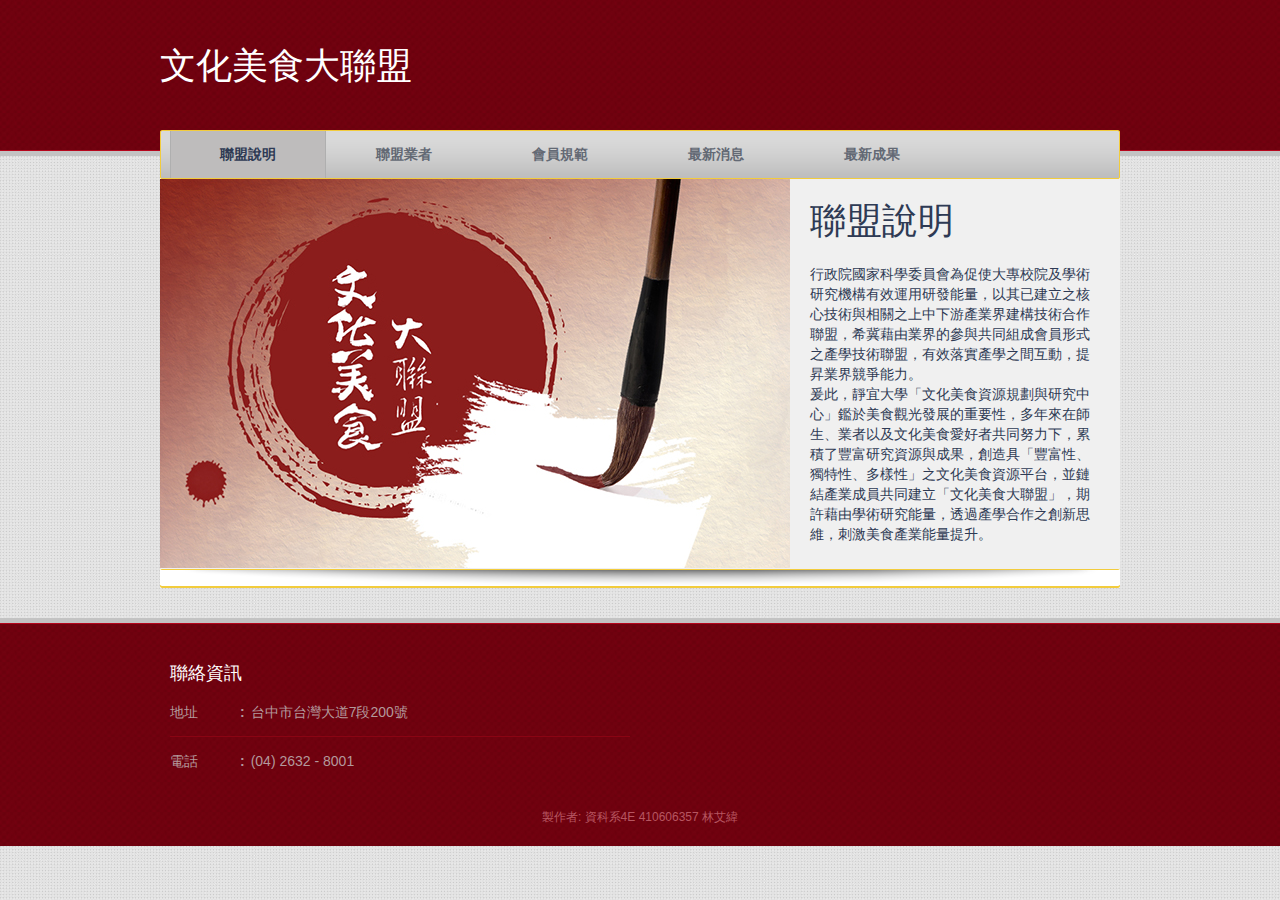
<file: index.html>
<!DOCTYPE html>
<!-- Website template by freewebsitetemplates.com -->
<html>
<head>
	<meta charset="UTF-8">
	<title>文化美食大聯盟</title>
	<link rel="stylesheet" href="css/style.css" type="text/css">
</head>
<body>
	<div id="page">
		<div id="header">
			<div class="background">
				<h1 id="logo"> <a href="index.html">文化美食大聯盟</a> </h1>
				<div id="navigation">
					<ul>
						<li class="selected">
							<a href="index.html">聯盟說明</a>
						</li>
						<li>
							<a href="members.html">聯盟業者</a>
						</li>
						<li>
							<a href="rules.html">會員規範</a>
						</li>
						<li>
							<a href="news.html">最新消息</a>
						</li>
						<li>
							<a href="works.html">最新成果</a>
						</li>
						
					</ul>
				</div>
			</div>
		</div>
		<div id="contents">
			<div id="adbox">
				<div>
					<img src="images/index.jpg" alt="Img" height="389" width="630">
					<h1>聯盟說明</h1>
					<h4>
						行政院國家科學委員會為促使大專校院及學術研究機構有效運用研發能量，以其已建立之核心技術與相關之上中下游產業界建構技術合作聯盟，希冀藉由業界的參與共同組成會員形式之產學技術聯盟，有效落實產學之間互動，提昇業界競爭能力。 
						<br>
						爰此，靜宜大學「文化美食資源規劃與研究中心」鑑於美食觀光發展的重要性，多年來在師生、業者以及文化美食愛好者共同努力下，累積了豐富研究資源與成果，創造具「豐富性、獨特性、多樣性」之文化美食資源平台，並鏈結產業成員共同建立「文化美食大聯盟」，期許藉由學術研究能量，透過產學合作之創新思維，刺激美食產業能量提升。
					</h4>
					
				</div>
			</div>
		</div>
		<div id="footer">
			<div class="background">
				<div class="body">
					<div class="section">
						<h3>聯絡資訊</h3>
						<ul>
							<li>
								<span>地址</span><strong>:</strong>
								<p>
									台中市台灣大道7段200號
								</p>
							</li>
							<li>
								<span>電話</span><strong>:</strong>
								<p>
									(04) 2632 - 8001
								</p>
							</li>
						</ul>
					</div>
					<p id="footnote">
						製作者: 資科系4E 410606357 林艾緯
					</p>
				</div>
			</div>
		</div>
	</div>
</body>
</html>
</file>
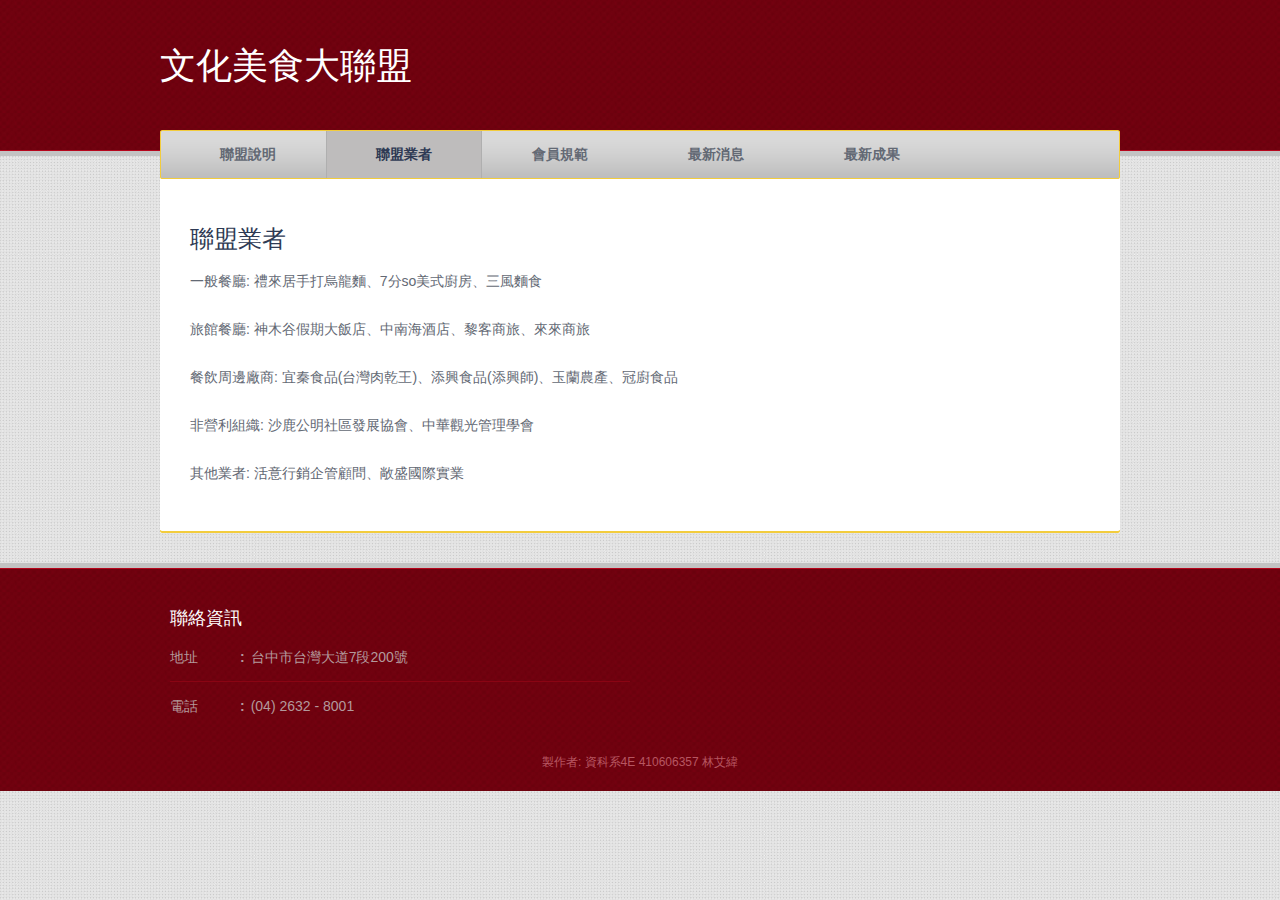
<file: members.html>
<!DOCTYPE html>
<!-- Website template by freewebsitetemplates.com -->
<html>
<head>
	<meta charset="UTF-8">
	<title>文化美食大聯盟</title>
	<link rel="stylesheet" href="css/style.css" type="text/css">
</head>
<body>
	<div id="page">
		<div id="header">
			<div class="background">
				<h1 id="logo"> <a href="index.html">文化美食大聯盟</a> </h1>
				<div id="navigation">
					<ul>
						<li>
							<a href="index.html">聯盟說明</a>
						</li>
						<li class="selected">
							<a href="members.html">聯盟業者</a>
						</li>
						<li>
							<a href="rules.html">會員規範</a>
						</li>
						<li>
							<a href="news.html">最新消息</a>
						</li>
						<li>
							<a href="works.html">最新成果</a>
						</li>
						
					</ul>
				</div>
			</div>
		</div>
		<div id="contents">
			<div id="about">
				<h2>聯盟業者</h2>
				<p>
					一般餐廳: 禮來居手打烏龍麵、7分so美式廚房、三風麵食
					<br><br>
					旅館餐廳: 神木谷假期大飯店、中南海酒店、黎客商旅、來來商旅
					<br><br>
					餐飲周邊廠商: 宜秦食品(台灣肉乾王)、添興食品(添興師)、玉蘭農產、冠廚食品
					<br><br>
					非營利組織: 沙鹿公明社區發展協會、中華觀光管理學會
					<br><br>
					其他業者: 活意行銷企管顧問、敞盛國際實業
					<br><br>
				</p>
				</div>
			</div>
		</div>
		<div id="footer">
			<div class="background">
				<div class="body">
					<div class="section">
						<h3>聯絡資訊</h3>
						<ul>
							<li>
								<span>地址</span><strong>:</strong>
								<p>
									台中市台灣大道7段200號
								</p>
							</li>
							<li>
								<span>電話</span><strong>:</strong>
								<p>
									(04) 2632 - 8001
								</p>
							</li>
						</ul>
					</div>
					<p id="footnote">
						製作者: 資科系4E 410606357 林艾緯
					</p>
				</div>
			</div>
		</div>
	</div>
</body>
</html>
</file>
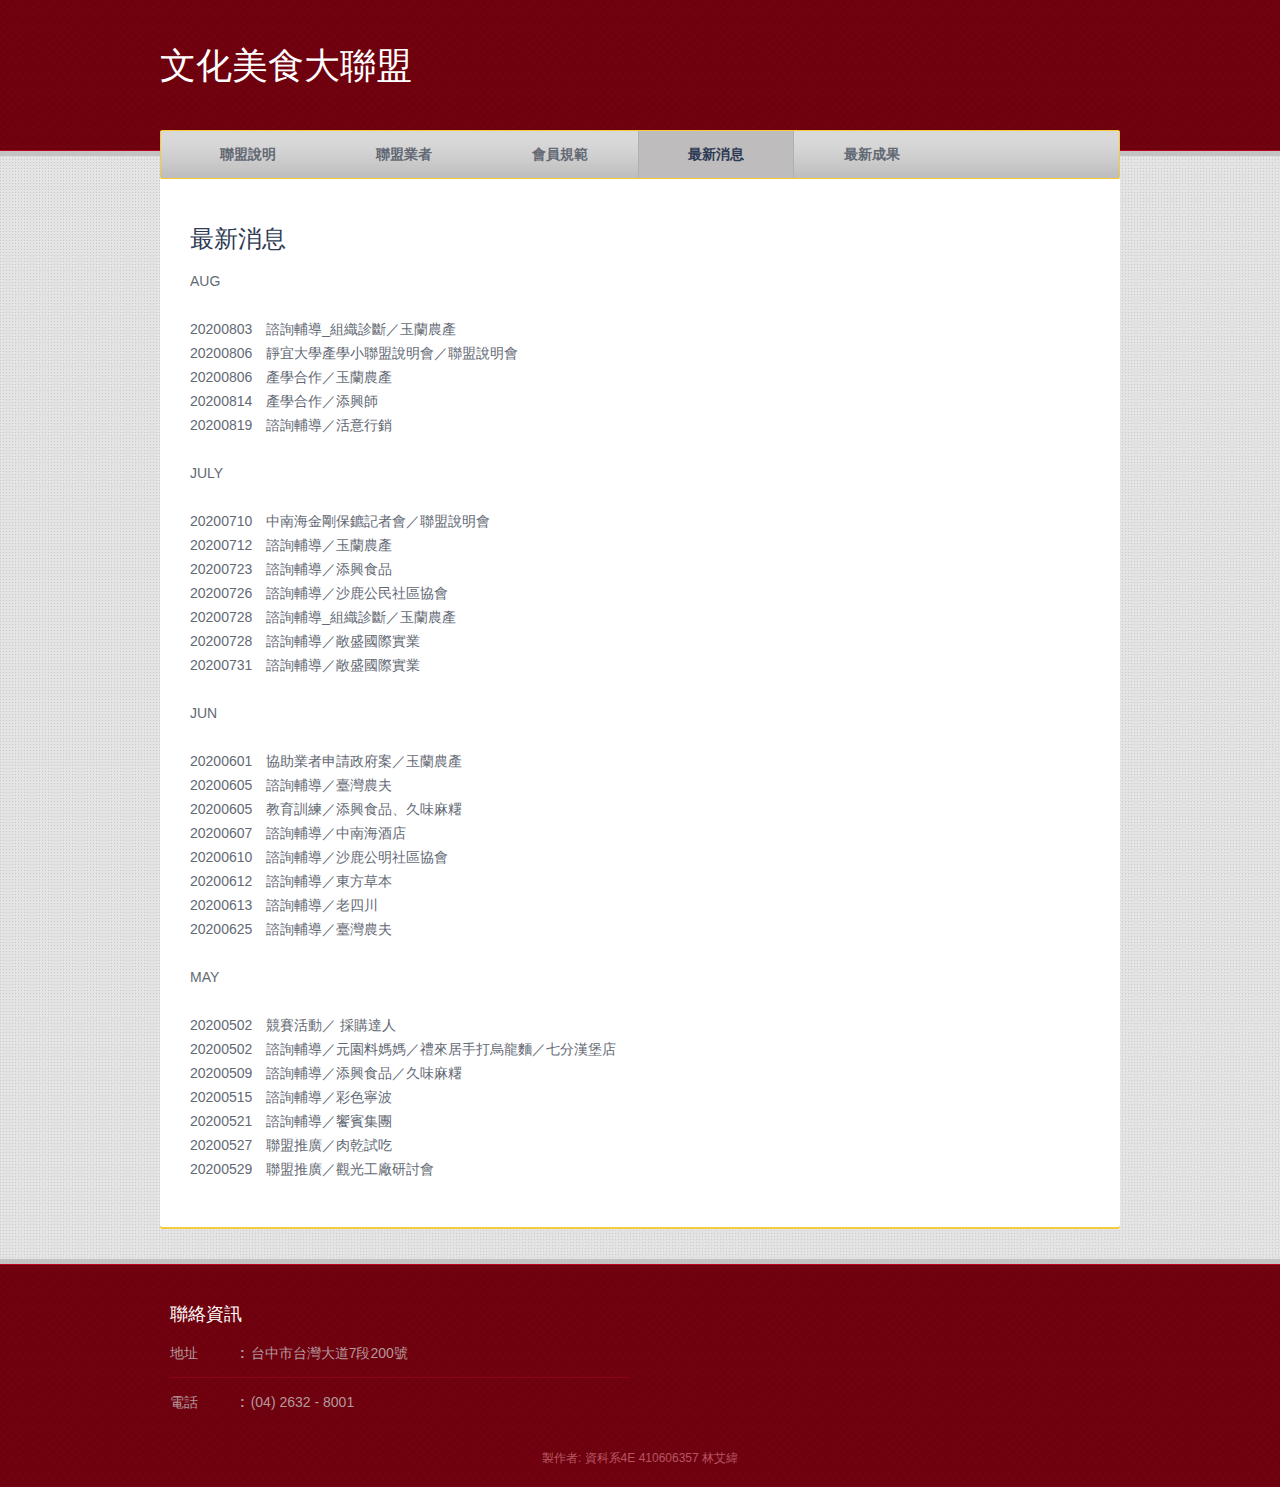
<file: news.html>
<!DOCTYPE html>
<!-- Website template by freewebsitetemplates.com -->
<html>
<head>
	<meta charset="UTF-8">
	<title>文化美食大聯盟</title>
	<link rel="stylesheet" href="css/style.css" type="text/css">
</head>
<body>
	<div id="page">
		<div id="header">
			<div class="background">
				<h1 id="logo"> <a href="index.html">文化美食大聯盟</a> </h1>
				<div id="navigation">
					<ul>
						<li>
							<a href="index.html">聯盟說明</a>
						</li>
						<li>
							<a href="members.html">聯盟業者</a>
						</li>
						<li>
							<a href="rules.html">會員規範</a>
						</li>
						<li class="selected">
							<a href="news.html">最新消息</a>
						</li>
						<li>
							<a href="works.html">最新成果</a>
						</li>
						
					</ul>
				</div>
			</div>
		</div>
		<div id="contents">
			<div id="about">
				<h2>最新消息</h2>
				<p>
					AUG
					<br><br>
					20200803　諮詢輔導_組織診斷／玉蘭農產
					<br> 
					20200806　靜宜大學產學小聯盟說明會／聯盟說明會 
					<br>
					20200806　產學合作／玉蘭農產 
					<br>
					20200814　產學合作／添興師 
					<br>
					20200819　諮詢輔導／活意行銷
					<br><br>

					JULY
					<br><br>
					20200710　中南海金剛保鑣記者會／聯盟說明會
					<br> 
					20200712　諮詢輔導／玉蘭農產 
					<br>
					20200723　諮詢輔導／添興食品 
					<br>
					20200726　諮詢輔導／沙鹿公民社區協會 
					<br>
					20200728　諮詢輔導_組織診斷／玉蘭農產 
					<br>
					20200728　諮詢輔導／敞盛國際實業 
					<br>
					20200731　諮詢輔導／敞盛國際實業
					<br><br>

					JUN
					<br><br>
					20200601　協助業者申請政府案／玉蘭農產 
					<br>
					20200605　諮詢輔導／臺灣農夫 
					<br>
					20200605　教育訓練／添興食品、久味麻糬 
					<br>
					20200607　諮詢輔導／中南海酒店 
					<br>
					20200610　諮詢輔導／沙鹿公明社區協會 
					<br>
					20200612　諮詢輔導／東方草本 
					<br>
					20200613　諮詢輔導／老四川 
					<br>
					20200625　諮詢輔導／臺灣農夫
					<br><br>

					MAY
					<br><br>
					20200502　競賽活動／ 採購達人 
					<br>
					20200502　諮詢輔導／元園料媽媽／禮來居手打烏龍麵／七分漢堡店 
					<br>
					20200509　諮詢輔導／添興食品／久味麻糬 
					<br>
					20200515　諮詢輔導／彩色寧波 
					<br>
					20200521　諮詢輔導／饗賓集團 
					<br>
					20200527　聯盟推廣／肉乾試吃 
					<br>
					20200529　聯盟推廣／觀光工廠研討會
					<br><br>
				</p>
				
				</div>
			</div>
		</div>
		<div id="footer">
			<div class="background">
				<div class="body">
					<div class="section">
						<h3>聯絡資訊</h3>
						<ul>
							<li>
								<span>地址</span><strong>:</strong>
								<p>
									台中市台灣大道7段200號
								</p>
							</li>
							<li>
								<span>電話</span><strong>:</strong>
								<p>
									(04) 2632 - 8001
								</p>
							</li>
						</ul>
					</div>
					<p id="footnote">
						製作者: 資科系4E 410606357 林艾緯
					</p>
				</div>
			</div>
		</div>
	</div>
</body>
</html>
</file>
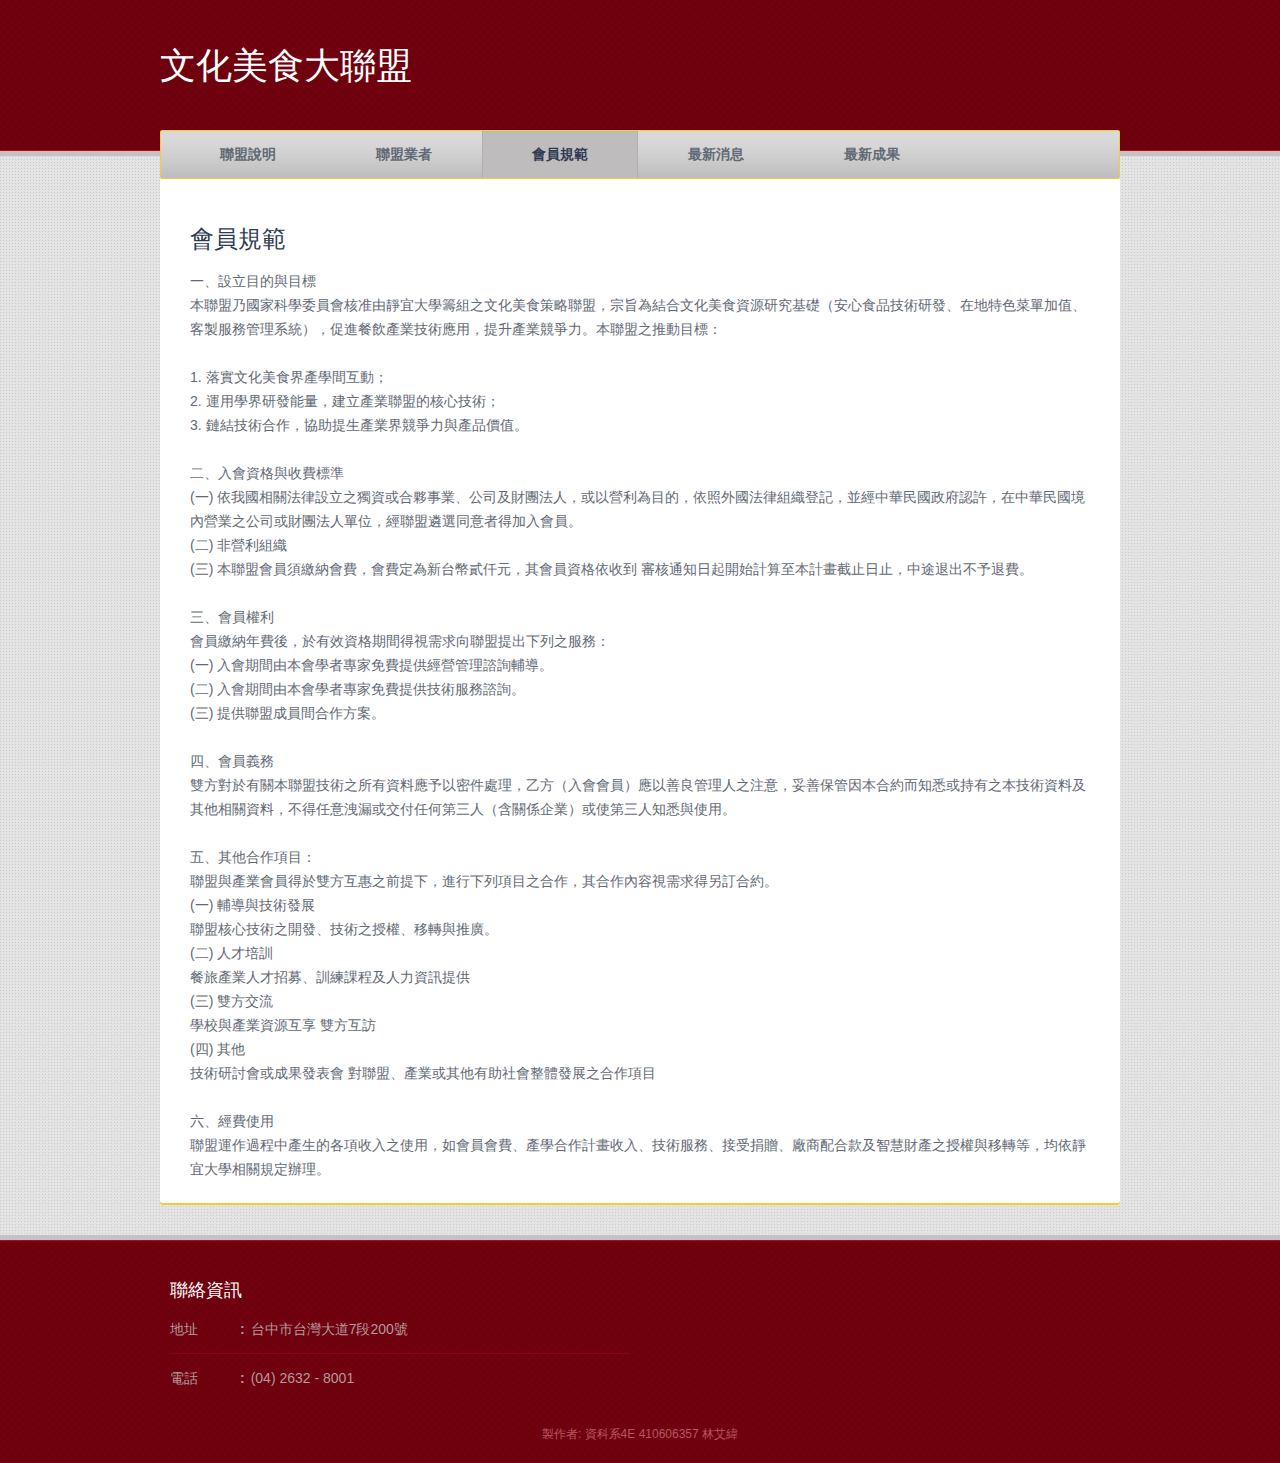
<file: rules.html>
<!DOCTYPE html>
<!-- Website template by freewebsitetemplates.com -->
<html>
<head>
	<meta charset="UTF-8">
	<title>文化美食大聯盟</title>
	<link rel="stylesheet" href="css/style.css" type="text/css">
</head>
<body>
	<div id="page">
		<div id="header">
			<div class="background">
				<h1 id="logo"> <a href="index.html">文化美食大聯盟</a> </h1>
				<div id="navigation">
					<ul>
						<li>
							<a href="index.html">聯盟說明</a>
						</li>
						<li>
							<a href="members.html">聯盟業者</a>
						</li>
						<li class="selected">
							<a href="rules.html">會員規範</a>
						</li>
						<li>
							<a href="news.html">最新消息</a>
						</li>
						<li>
							<a href="works.html">最新成果</a>
						</li>
						
					</ul>
				</div>
			</div>
		</div>
		<div id="contents">
			<div id="about">
				<h2>會員規範</h2>
				<p>
					一、設立目的與目標
					<br>
					   本聯盟乃國家科學委員會核准由靜宜大學籌組之文化美食策略聯盟，宗旨為結合文化美食資源研究基礎（安心食品技術研發、在地特色菜單加值、客製服務管理系統），促進餐飲產業技術應用，提升產業競爭力。本聯盟之推動目標：
					   <br><br>
					   1. 落實文化美食界產學間互動；
					   <br>
					   2. 運用學界研發能量，建立產業聯盟的核心技術；
					   <br>
					   3. 鏈結技術合作，協助提生產業界競爭力與產品價值。
					   <br>
					   <br>
					二、入會資格與收費標準
						<br>
						(一)  依我國相關法律設立之獨資或合夥事業、公司及財團法人，或以營利為目的，依照外國法律組織登記，並經中華民國政府認許，在中華民國境內營業之公司或財團法人單位，經聯盟遴選同意者得加入會員。 
						<br>
						(二)  非營利組織 
						<br>
						(三)  本聯盟會員須繳納會費，會費定為新台幣貳仟元，其會員資格依收到 審核通知日起開始計算至本計畫截止日止，中途退出不予退費。
						<br><br>
					三、會員權利
					<br>
					會員繳納年費後，於有效資格期間得視需求向聯盟提出下列之服務： 
					<br>
					(一) 入會期間由本會學者專家免費提供經營管理諮詢輔導。 
					<br>
					(二) 入會期間由本會學者專家免費提供技術服務諮詢。 
					<br>
					(三) 提供聯盟成員間合作方案。
					<br><br>
					四、會員義務
					<br>
					雙方對於有關本聯盟技術之所有資料應予以密件處理，乙方（入會會員）應以善良管理人之注意，妥善保管因本合約而知悉或持有之本技術資料及其他相關資料，不得任意洩漏或交付任何第三人（含關係企業）或使第三人知悉與使用。
					<br><br>
					五、其他合作項目：
					<br>
					聯盟與產業會員得於雙方互惠之前提下，進行下列項目之合作，其合作內容視需求得另訂合約。 
					<br>
					(一) 輔導與技術發展
					<br> 
					聯盟核心技術之開發、技術之授權、移轉與推廣。 
					<br>
					(二) 人才培訓 
					<br>
					餐旅產業人才招募、訓練課程及人力資訊提供 
					<br>
					(三) 雙方交流
					<br>
					學校與產業資源互享
					雙方互訪
					<br>
					 (四) 其他
					 <br>
					技術研討會或成果發表會
					對聯盟、產業或其他有助社會整體發展之合作項目
					<br><br>
					六、經費使用
					<br>
					    聯盟運作過程中產生的各項收入之使用，如會員會費、產學合作計畫收入、技術服務、接受捐贈、廠商配合款及智慧財產之授權與移轉等，均依靜宜大學相關規定辦理。 
				</p>
				</div>
			</div>
		</div>
		<div id="footer">
			<div class="background">
				<div class="body">
					<div class="section">
						<h3>聯絡資訊</h3>
						<ul>
							<li>
								<span>地址</span><strong>:</strong>
								<p>
									台中市台灣大道7段200號
								</p>
							</li>
							<li>
								<span>電話</span><strong>:</strong>
								<p>
									(04) 2632 - 8001
								</p>
							</li>
						</ul>
					</div>
					<p id="footnote">
						製作者: 資科系4E 410606357 林艾緯
					</p>
				</div>
			</div>
		</div>
	</div>
</body>
</html>
</file>
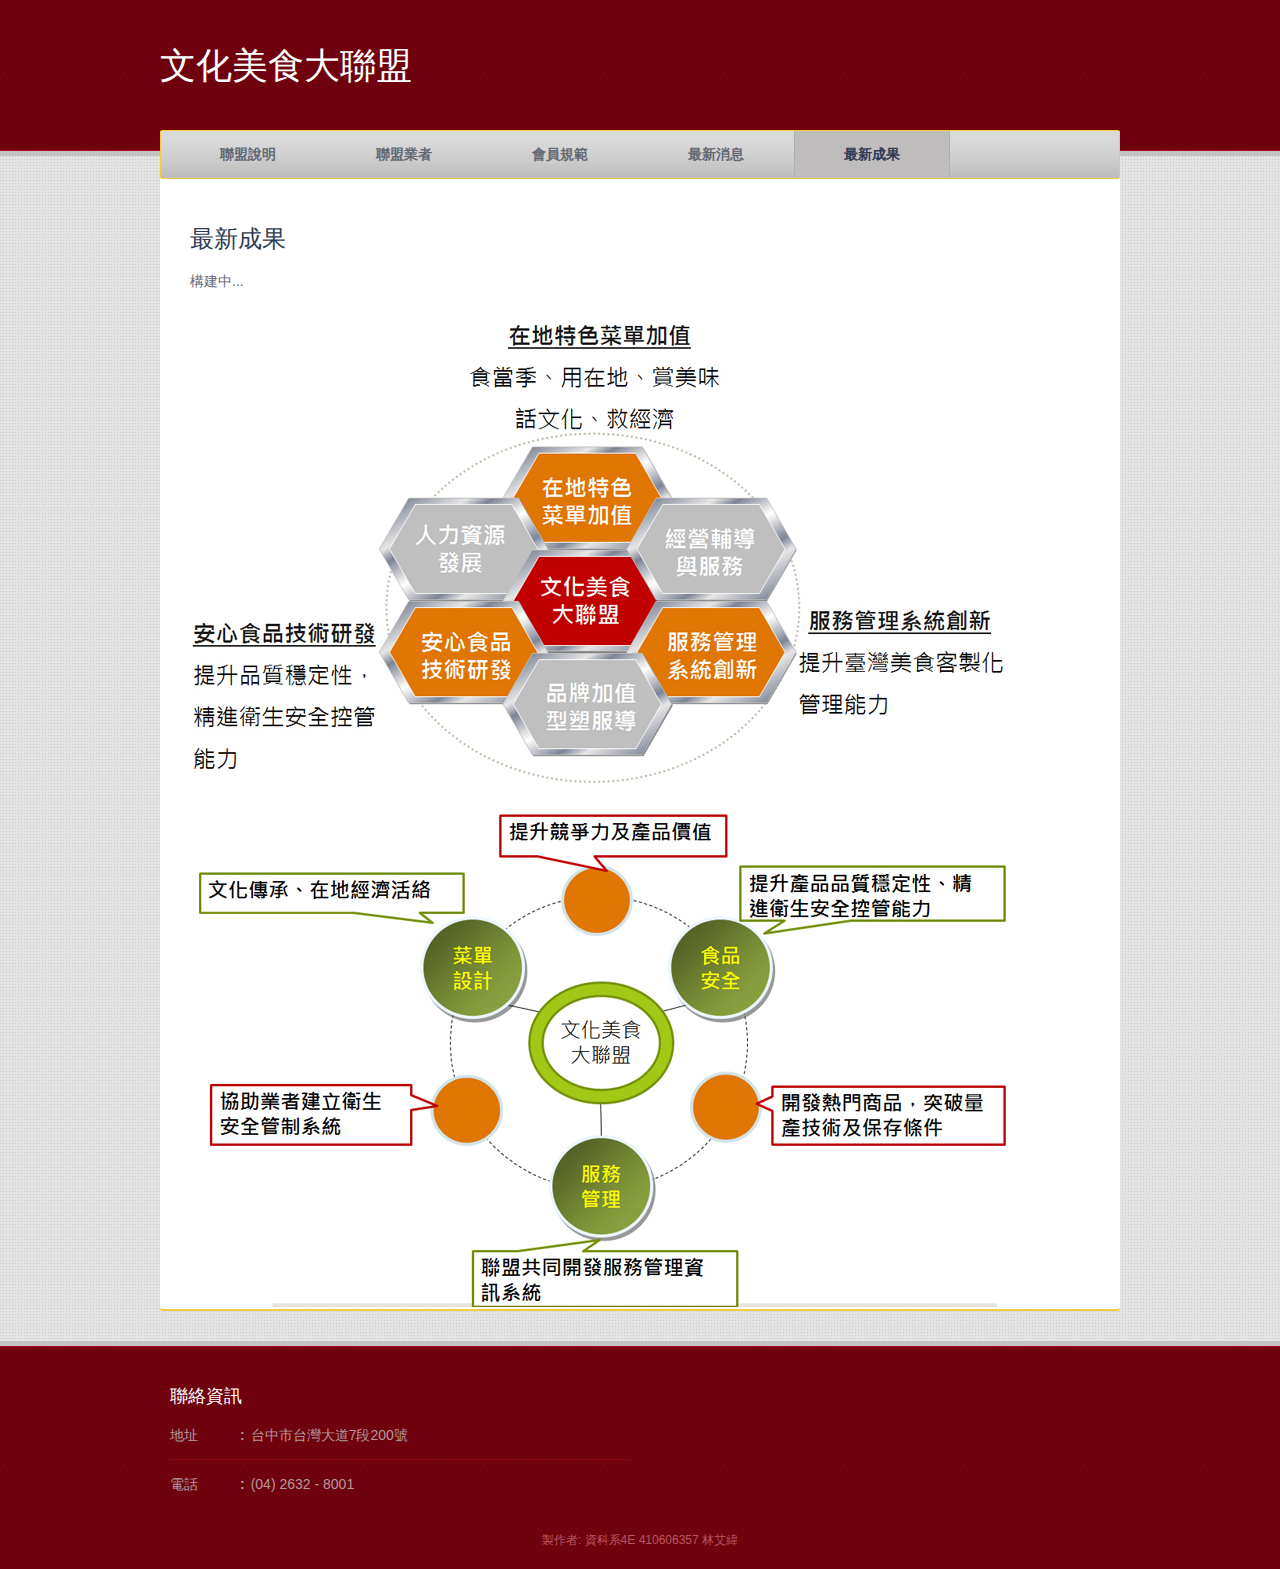
<file: works.html>
<!DOCTYPE html>
<!-- Website template by freewebsitetemplates.com -->
<html>
<head>
	<meta charset="UTF-8">
	<title>文化美食大聯盟</title>
	<link rel="stylesheet" href="css/style.css" type="text/css">
</head>
<body>
	<div id="page">
		<div id="header">
			<div class="background">
				<h1 id="logo"> <a href="index.html">文化美食大聯盟</a> </h1>
				<div id="navigation">
					<ul>
						<li>
							<a href="index.html">聯盟說明</a>
						</li>
						<li>
							<a href="members.html">聯盟業者</a>
						</li>
						<li>
							<a href="rules.html">會員規範</a>
						</li>
						<li>
							<a href="news.html">最新消息</a>
						</li>
						<li class="selected">
							<a href="works.html">最新成果</a>
						</li>
						
					</ul>
				</div>
			</div>
		</div>
		<div id="contents">
			<div id="about">
				<h2>最新成果</h2>
				<p>
					構建中...
				</p>

				<img src="images/plan-action.jpg" alt="Img" height="489" width="827">
				<br>
				<img src="images/purpose.jpg" alt="Img" height="497" width="827">
				</div>
			</div>
		</div>
		<div id="footer">
			<div class="background">
				<div class="body">
					<div class="section">
						<h3>聯絡資訊</h3>
						<ul>
							<li>
								<span>地址</span><strong>:</strong>
								<p>
									台中市台灣大道7段200號
								</p>
							</li>
							<li>
								<span>電話</span><strong>:</strong>
								<p>
									(04) 2632 - 8001
								</p>
							</li>
						</ul>
					</div>
					<p id="footnote">
						製作者: 資科系4E 410606357 林艾緯
					</p>
				</div>
			</div>
		</div>
	</div>
</body>
</html>
</file>
<file: css/style.css>
/* Website template by freewebsitetemplates.com */
@font-face {
	font-family: 'DaysOne-Regular';
	src: url('../fonts/DaysOne-Regular.eot');
	src: local('☺'), url('../fonts/DaysOne-Regular.woff') format('woff'), url('../fonts/DaysOne-Regular.ttf') format('truetype'), url('../fonts/DaysOne-Regular.svg') format('svg');
	font-weight: normal;
	font-style: normal;
}
body {
	background: url(../images/bg-body.jpg) repeat left top;
	font-family: Arial, Helvetica, sans-serif;
	min-width: 960px;
	margin: 0;
}
.background {
	background: url(../images/bg-pattern-red.jpg) repeat left top;
}
#page {
	width: 960px;
	margin: 0 auto;
	padding: 156px 0 0;
}
img {
	border: 0;
}
/*------------------------------ SPRITES ------------------------------*/
#footer ul li a {
	background: url(../images/icons.png) no-repeat;
}
#message input[type='submit'], .more {
	background: url(../images/bg-buttons.png) no-repeat;
}
.more {
	background-position: 0 -35px;
	color: #636974;
	display: inline-block;
	font-size: 14px;
	font-weight: bold;
	height: 35px;
	line-height: 35px;
	width: 170px;
	padding: 1px 0;
	text-align: center;
	text-decoration: none;
	text-transform: uppercase;
}
.more:hover {
	background-position: 0 -82px;
	color: #010000;
}
/*------------------------------ HEADER ------------------------------*/
#header {
	width: 100%;
	border-bottom: 5px solid #c3c3c3;
	position: absolute;
	left: 0;
	top: 0;
}
#header .background {
	height: 150px;
	border-bottom: 1px solid #b6051c;
}
/** Logo **/
#logo {
	font-family: 'DaysOne-Regular';
	font-size: 36px;
	font-weight: normal;
	line-height: 130px;
	width: 960px;
	margin: 0 auto;
}
#logo a {
	color: #fff;
	text-decoration: none;
	text-transform: uppercase;
}
/** Navigation **/
#navigation {
	background: url(../images/bg-navigation.png) no-repeat;
	height: 49px;
	width: 960px;
	margin: 0 auto;
	position: relative;
	top: 0;
}
#navigation ul {
	display: inline-block;
	list-style: none;
	margin: 0;
	padding: 1px 10px;
}
#navigation li {
	float: left;
}
#navigation li a {
	color: #636974;
	display: block;
	font-size: 14px;
	font-weight: bold;
	line-height: 47px;
	width: 154px;
	border-color: transparent;
	border-style: none solid;
	border-width: 1px;
	text-align: center;
	text-decoration: none;
	text-transform: uppercase;
}
#navigation li a:hover, #navigation li.selected a {
	background-color: #bebcbc;
	color: #2e3a54;
	border-color: #afafaf;
}
/*------------------------------ CONTENTS ------------------------------*/
#contents {
	background: #fff url(../images/bg-content-bottom.png) no-repeat left bottom;
	display: inline-block;
	width: 100%;
	margin-bottom: 30px;
	padding: 23px 0 0;
	-webkit-border-bottom-right-radius: 1px;
	-webkit-border-bottom-left-radius: 1px;
	-moz-border-radius-bottomright: 1px;
	-moz-border-radius-bottomleft: 1px;
	border-bottom-right-radius: 1px;
	border-bottom-left-radius: 1px;
}
#contents h1, #contents h2, #contents h4, #contents h5, #contents h6 {
	color: #2e3a54;
	font-family: "DaysOne-Regular";
	font-size: 36px;
	font-weight: normal;
	margin: 0 0 18px;
}
#contents h2 {
	font-size: 24px;
	line-height: 24px;
	text-transform: uppercase;
}
#contents h4 {
	font-size: 16px;
	line-height: 20px;
	margin: 0 0 12px;
	text-transform: uppercase;
}
#contents h5 {
	font-size: 14px;
	line-height: 24px;
	margin: 0;
	text-transform: uppercase;
}
#contents h5 a {
	color: #940315;
	text-decoration: none;
}
#contents h6 {
	font-size: 12px;
	line-height: 24px;
	text-transform: uppercase;
}
#contents p {
	color: #636974;
	font-size: 14px;
	line-height: 24px;
	margin: 0;
	padding: 0 0 24px;
}
#contents p a {
	color: #636974;
}
#contents p a:hover {
	color: #721f29;
}
#contents h5 a:hover {
	text-decoration: underline;
}
#contents .footer {
	background-color: #f8f8f8;
	clear: both;
	width: 900px;
	margin: 0 0 4px -30px;
	padding: 20px 30px 0;
}
#contents .footer h6 {
	float: left;
	width: 210px;
	margin-bottom: 30px;
	margin-right: 20px;
	text-transform: uppercase;
}
#contents .section {
	width: 260px;
	padding: 0 0 0 20px;
}
#contents > div:first-child {
	padding: 48px 30px 24px;
}
.time {
	color: #636974;
	display: block;
	font-size: 12px;
	line-height: 12px;
	padding: 6px 0 5px;
}
/** adbox **/
#contents #adbox {
	background: url(../images/bg-adbox-bottom.png) no-repeat left bottom;
	padding: 0 0 19px;
	position: relative;
}
#adbox > div {
	background-color: #f0f0f0;
	height: 390px;
	-webkit-border-bottom-right-radius: 1px;
	-webkit-border-bottom-left-radius: 1px;
	-moz-border-radius-bottomright: 1px;
	-moz-border-radius-bottomleft: 1px;
	border-bottom-right-radius: 1px;
	border-bottom-left-radius: 1px;
	padding-right: 20px;
}
#adbox > div:after {
	clear:both;
	content:"";
	display:block;
	height:1%;
	line-height:0;
	visibility:hidden;
}
#adbox h1 {
	padding-top: 18px;
}
#adbox h4 {
	font-size: 14px;
}
#adbox img {
	float: left;
	margin-right: 20px;
}
/** Sidebar **/
#contents .sidebar {
	float: left;
	min-height: 490px;
	width: 279px;
	border-right: 1px solid #f2cc3d;
	margin: -19px 40px 0 30px;
	padding: 20px 0 0;
}
#contents .sidebar ul {
	list-style: none;
	margin: 0;
	padding: 0;
}
#contents .sidebar ul li {
	font-size: 14px;
	line-height: 24px;
	margin: 0 0 24px;
}
#contents .sidebar ul span {
	color: #636974;
	display: block;
	font-size: 12px;
	line-height: 12px;
	padding: 6px 0 5px;
}
#contents .sidebar ul li a {
	color: #636974;
	text-decoration: none;
}
#contents .sidebar ul li a:hover {
	text-decoration: underline;
}
#sidebar, .highlight {
	float: right;
	display: inline-block;
	border-left: 1px solid #f2cc3d;
	margin: 0 0 24px 19px;
}
#sidebar .section {
	border-top: 1px solid #f2cc3d;
	padding-top: 24px;
}
#sidebar .section:first-child {
	border: 0;
	padding-top: 0;
}
#sidebar .section ul {
	color: #636974;
	font-size: x-small;
	margin: 0 0 24px;
	padding-left: 12px;
}
#sidebar .section ul li {
	padding-left: 10px;
}
#sidebar .section ul li > a {
	color: #636974;
	display: block;
	font-size: 14px;
	line-height: 24px;
	text-decoration: none;
}
#sidebar .section ul li a:hover {
	text-decoration: underline;
}
/** list **/
ul.list {
	list-style: none;
	width: 600px;
	margin: 0;
	padding: 0;
}
ul.list li h5 + img {
	float: left;
	margin-right: 20px;
	margin-top: 6px;
}
/** Main **/
#main > ul {
	display: inline-block;
	list-style: none;
	width: 580px;
	margin: 0;
	padding: 0;
}
#main > ul li {
	float: left;
	width: 290px;
}
#main > ul li p b {
	color: #2e3a54;
	display: block;
	font-family: 'DaysOne-Regular';
	font-weight: normal;
	text-transform: uppercase;
}
/** About **/
#contents #about {
	padding-bottom: 0;
	padding-top: 48px;
}
#about #main img {
	margin-bottom: 18px;
}
#about .footer p {
	font-size: 12px;
}
/** Services **/
#contents #services {
	display: inline-block;
	width: 900px;
}
#services #sidebar {
	min-height: 620px;
}
/** Rates **/
#rates #sidebar {
	min-height: 616px;
	margin-left: 19px;
}
#rates ul.list li {
	display: inline-block;
	width: 100%;
}
#rates ul.list li > div {
	float: right;
	width: 198px;
	margin-left: 20px;
}
/** Blog **/
#blog #sidebar {
	min-height: 740px;
}
#blog #sidebar ul.posts {
	list-style: none;
	padding: 0;
}
#blog #sidebar ul.posts li {
	margin: 0 0 24px;
	padding: 0;
}
#blog #sidebar ul.posts li span.time a {
	color: #636974;
	text-decoration: none;
}
#blog #sidebar ul.posts li span.time a:hover {
	text-decoration: underline;
}
#blog #main span.time, #blog #main span.time a {
	color: #2e3a54;
	text-decoration: none;
}
#blog #main > ul li {
	width: 100%;
}
/** Contact **/
#contents #contact {
	padding-bottom: 0;
	padding-top: 48px;
}
#contact .highlight {
	width: 438px;
	padding-left: 20px;
}
#contact .highlight ul {
	display: block;
	list-style: none;
	width: 100%;
	margin: 0;
	padding: 0;
}
#contact .highlight ul li {
	float: left;
	display: inline-block;
	width: 180px;
	vertical-align: text-top;
}
#contact .highlight ul li:first-child {
	margin-right: 60px;
}
#contact #main img {
	margin: 6px 0 14px;
}
/*------------------------------ FOOTER ------------------------------*/
#footer {
	width: 100%;
	border-top: 5px solid #c3c3c3;
	position: absolute;
	left: 0;
}
#footer .background {
	border-top: 1px solid #b6051c;
}
#footer .body {
	width: 960px;
	margin: 0 auto;
	padding: 40px 0 20px;
}
#footer .section {
	float: left;
	display: inline-block;
	width: 460px;
	margin: 0 10px 24px;
}
#footer h3 {
	color: #fff;
	font-family: 'DaysOne-Regular';
	font-size: 18px;
	font-weight: normal;
	line-height: 18px;
	margin: 0 0 18px;
	text-transform: uppercase;
}
#footer ul {
	list-style: none;
	margin: 0;
	padding: 0;
}
#footer ul li {
	color: #b3999c;
	display: inline-block;
	font-size: 14px;
	line-height: 24px;
	width: 100%;
	border-top: 1px solid #8a0413;
	padding: 12px 0 0;
	vertical-align:top;
}
#footer ul li:first-child, #footer #message ul li {
	border: 0;
	padding: 0;
}
#footer ul li span {
	float: left;
	display: inline-block;
	width: 70px;
	vertical-align:top;
}
#footer ul li strong {
	float: left;
	display: inline-block;
	margin-right: 6px;
	vertical-align: top;
}
#footer ul li p {
	float: left;
	display: inline-block;
	width: 370px;
	margin: 0;
	padding: 0 0 12px;
}
#footer ul li a {
	color: #b3999c;
	display: inline-block;
	height: 22px;
	width: 30px;
	margin: 0 10px;
	text-decoration: none;
}
#footer ul li a.twitter {
	background-position: -40px 0;
}
#footer ul li a.facebook {
	background-position: -40px -32px;
}
#footer ul li a.googleplus {
	background-position: -40px -64px;
}
#footer ul li a.twitter:hover {
	background-position: 0 0;
}
#footer ul li a.facebook:hover {
	background-position: 0 -32px;
}
#footer ul li a.googleplus:hover {
	background-position: 0 -64px;
}
/** message **/
#message label {
	float: left;
	color: #b3999c;
	display: inline-block;
	font-size: 14px;
	line-height: 30px;
	width: 96px;
	margin-right: 10px;
	text-align: right;
}
#message input[type='text'] {
	color: #636974;
	display: inline-block;
	font-family: Arial, Helvetica, sans-serif;
	font-size: 14px;
	height: 35px;
	line-height: 35px;
	width: 342px;
	border: 1px solid #d7d7d7;
	margin: 0 0 11px;
	padding: 0 4px;
}
#message textarea {
	color: #636974;
	display: inline-block;
	font-family: Arial, Helvetica, sans-serif;
	font-size: 14px;
	height: 95px;
	line-height: 24px;
	width: 342px;
	border: 1px solid #d7d7d7;
	margin: 0 0 4px;
	padding: 0 4px;
	overflow: auto;
	resize: none;
}
#message input[type='submit'] {
	background-position: 0 0;
	color: #636974;
	cursor: pointer;
	font-family: Arial, Helvetica, sans-serif;
	font-size: 14px;
	height: 25px;
	line-height: 25px;
	width: 52px;
	border: 0;
	margin-left: 106px;
	padding: 0;
}
#message input[type='submit']:hover {
	background-position: -62px 0;
	color: #2e3a54;
}
#footnote {
	clear: both;
	color: #b75661;
	font-size: 12px;
	margin: 0;
	text-align: center;
}
</file>
